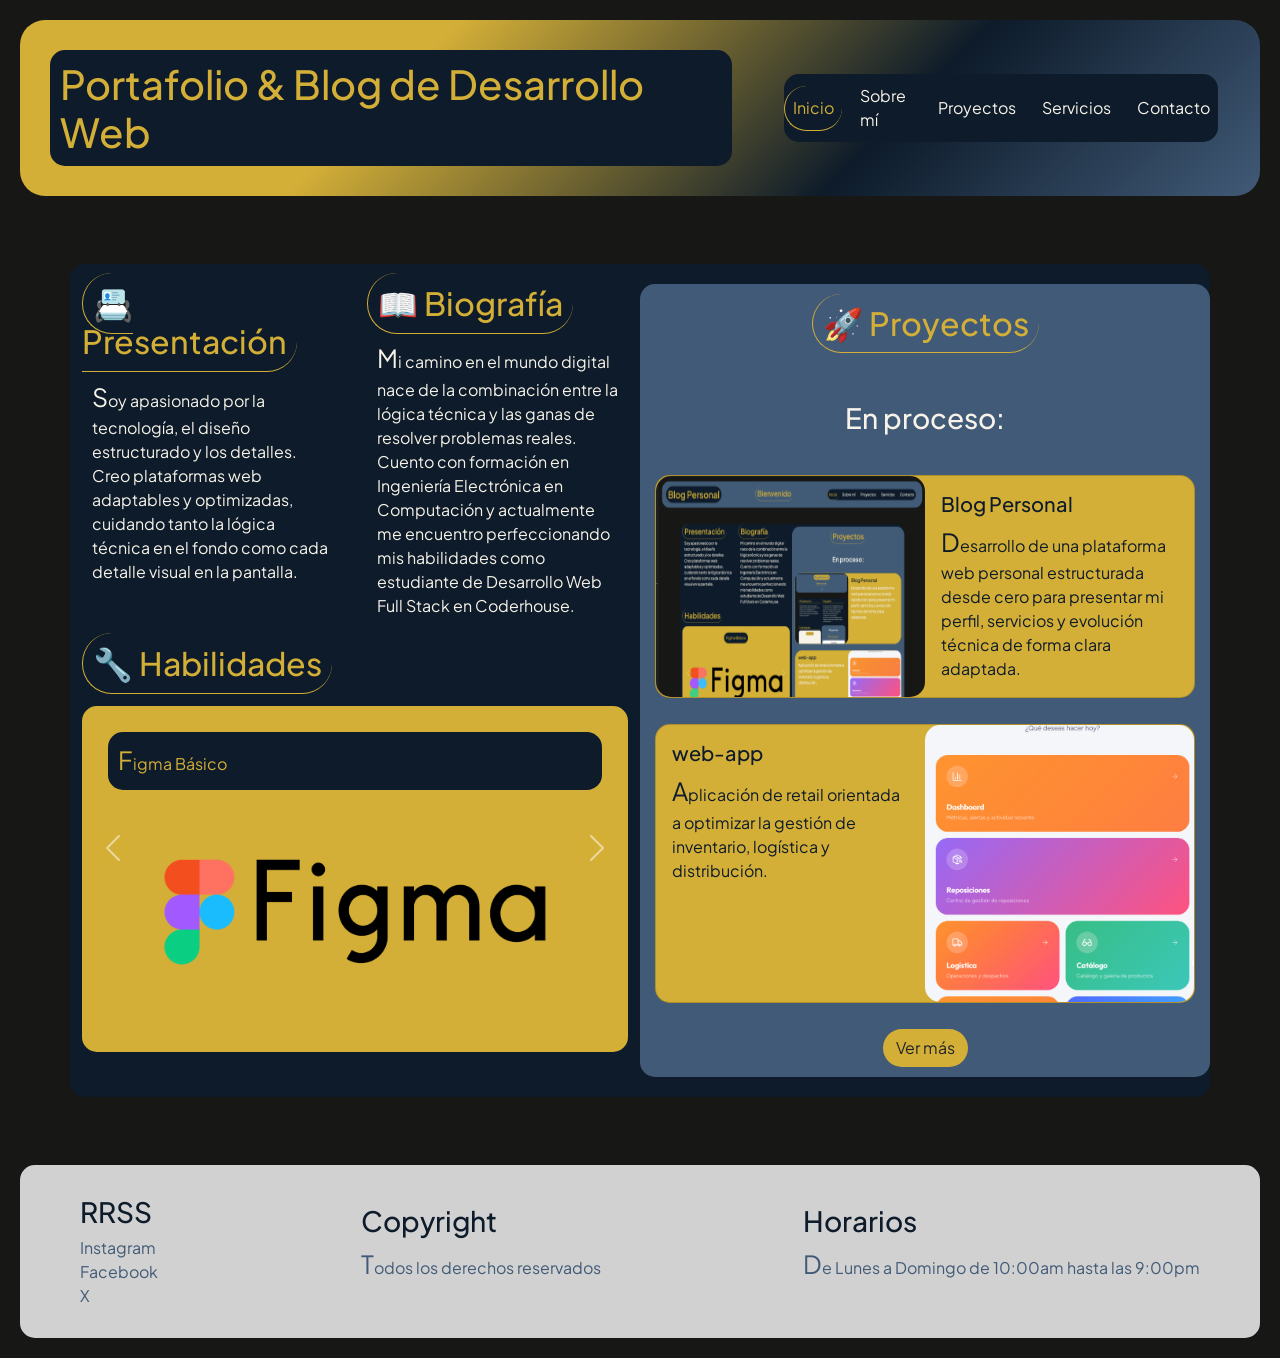
<file: index.html>
<!DOCTYPE html>
<html lang="es">

<head>
        <meta charset="UTF-8">
        <meta name="viewport" content="width=device-width, initial-scale=1.0">
        <meta name="description"
            content="Portafolio y blog de desarrollo web. Especialista en creación de plataformas adaptables, diseño UI/UX en Figma y desarrollo web optimizado.">
        <meta name="keywords"
            content="desarrollo web, portafolio, desarrollador full stack, HTML5, CSS3, Bootstrap, QA testing, Figma">
        <meta name="author" content="Ali Martinez">
        <meta name="robots" content="index, follow">

        <title>Portafolio de Desarrollo Web | Inicio</title>

        <link href="https://cdn.jsdelivr.net/npm/bootstrap@5.3.8/dist/css/bootstrap.min.css" rel="stylesheet"
            integrity="sha384-sRIl4kxILFvY47J16cr9ZwB07vP4J8+LH7qKQnuqkuIAvNWLzeN8tE5YBujZqJLB" crossorigin="anonymous">
        <link rel="stylesheet" href="styles/styles.css">

        <link rel="stylesheet" href="https://unpkg.com/aos@2.3.1/dist/aos.css">
   
</head>

<body class="bodycontainer">

    <header>
        <h1 class="titulo">Portafolio & Blog de Desarrollo Web</h1>


        <nav class="navbar navbar-dark navbar-expand-lg">

            <div class="container-fluid">


                <button class="navbar-toggler" type="button" data-bs-toggle="collapse"
                    data-bs-target="#navbarToggleExternalContent" aria-controls="navbarToggleExternalContent"
                    aria-expanded="false" aria-label="Toggle navigation">
                    <span class="navbar-toggler-icon"></span>
                </button>

                <div class="collapse navbar-collapse" id="navbarToggleExternalContent" data-bs-theme="dark">
                    <ul class="navbar-nav ms-auto">
                        <li class="nav-item"> <a class="nav-link subsecciones botones" href="#">Inicio</a></li>
                        <li class="nav-item"><a class="nav-link parrafo botones" href="pages/sobre-mi.html">Sobre mí</a>
                        </li>
                        <li class="nav-item"> <a class="nav-link parrafo botones"
                                href="pages/proyectos.html">Proyectos</a></li>
                        <li class="nav-item"><a class="nav-link parrafo botones"
                                href="pages/servicios.html">Servicios</a></li>
                        <li class="nav-item"><a class="nav-link parrafo botones" href="pages/contacto.html">Contacto</a>
                        </li>
                    </ul>
                </div>
            </div>

        </nav>

    </header>



    <main class="container mt-5 mb-5">


        <section class="row">

            <div class="col-sm-12 col-md-6">
                <div class="row" data-aos="zoom-in">
                    <div class="col-12 col-lg-6">
                        <h2><a class="subsecciones presentacion" href="pages/sobre-mi.html">Presentación</a></h2>
                        <p class="parrafo">Soy apasionado por la tecnología, el diseño estructurado y los detalles.
                            Creo plataformas web adaptables y optimizadas, cuidando tanto la lógica técnica
                            en el fondo como cada detalle visual en la pantalla.
                        </p>
                    </div>
                    <div class="col-12 col-lg-6">
                        <h2><a class="subsecciones biograf" href="pages/sobre-mi.html">Biografía</a></h2>
                        <p class="parrafo">Mi camino en el mundo digital nace de la combinación entre la lógica técnica y las ganas de resolver problemas reales. Cuento con formación en Ingeniería Electrónica en Computación y actualmente me encuentro perfeccionando mis habilidades como estudiante de Desarrollo Web Full Stack en Coderhouse.
                        </p>
                    </div>
                </div>

                <div class="row" data-aos="zoom-in">
                    <div id="carouselExampleControlsNoTouching" class="carousel" data-bs-touch="true">
                        <h2><a class="subsecciones habilidades" href="pages/sobre-mi.html">Habilidades</a></h2>

                        <div class="carousel-inner mt-4">
                            <div class="carousel-item active">
                                <div class="tarjeta p-3">
                                    <p class="minisub">Figma Básico</p>
                                    <figure>
                                        <img src="img/figmalogo.png" class="carru-hab" alt="Logo de Figma">
                                        <figcaption class="visually-hidden">Logo de Figma</figcaption>
                                    </figure>
                                </div>
                            </div>

                            <div class="carousel-item">
                                <div class="tarjeta p-3">
                                    <p class="minisub">Base de datos</p>
                                    <img src="img/BBDD.jpeg" class="carru-hab" alt="Representación visual de bases de datos">
                                </div>
                            </div>

                            <div class="carousel-item">
                                <div class="tarjeta p-3">
                                    <p class="minisub">Testing QA Manual y Automático</p>
                                    <img src="img/QA-Testing.jpg" class="carru-hab" alt="Ilustración de testing QA">
                                </div>
                            </div>

                            <div class="carousel-item">
                                <div class="tarjeta p-3">
                                    <p class="minisub">Programación básico</p>
                                    <img src="img/Programacion.jpg" class="carru-hab" alt="Líneas de código de programación">
                                </div>
                            </div>

                            <div class="carousel-item">
                                <div class="tarjeta p-3">
                                    <p class="minisub">Idioma Inglés Avanzado</p>
                                    <img src="img/ingles.jpeg" class="carru-hab" alt="Banderas representativas del idioma inglés">
                                </div>
                            </div>
                        </div>

                        <button class="carousel-control-prev" type="button"
                            data-bs-target="#carouselExampleControlsNoTouching" data-bs-slide="prev">
                            <span class="carousel-control-prev-icon" aria-hidden="true"></span>
                            <span class="visually-hidden">Anterior</span>
                        </button>
                        <button class="carousel-control-next" type="button"
                            data-bs-target="#carouselExampleControlsNoTouching" data-bs-slide="next">
                            <span class="carousel-control-next-icon" aria-hidden="true"></span>
                            <span class="visually-hidden">Siguiente</span>
                        </button>
                    </div>
                </div>
            </div>

            <div class="col-sm-12 col-md-6 proyectos" data-aos="zoom-in">

                <h2 class="subsecciones proyec">Proyectos</h2>
                <h3 class="subsubtitulos">En proceso:</h3>

                <div class="card mb-3" style="max-width: 540px;">
                    <div class="row g-0">
                        <div class="col-md-6 ">
                            <img src="img/blogp.png" class="img-fluid h-100 tarjeta"
                                alt="Captura de pantalla de la miniatura del proyecto Blog Personal">
                        </div>
                        <div class="col-md-6">
                            <div class="card-body">
                                <h5 class="card-title">Blog Personal</h5>
                                <p class="card-text">Desarrollo de una plataforma web personal estructurada desde
                                    cero
                                    para
                                    presentar mi
                                    perfil, servicios y evolución técnica de forma clara adaptada.
                                </p>
                            </div>
                        </div>
                    </div>
                </div>

                <div class="card mb-3" style="max-width: 540px;">
                    <div class="row g-0">

                        <div class="col-md-6">
                            <div class="card-body">
                                <h5 class="card-title">web-app</h5>
                                <p class="card-text">Aplicación de retail orientada a optimizar la gestión de
                                    inventario,
                                    logística y distribución.</p>
                            </div>
                        </div>
                        <div class="col-md-6">
                            <img src="img/app-project.png" class="img-fluid  tarjeta"
                                alt="Captura de pantalla de la aplicación web retail">
                        </div>
                    </div>
                </div>

                <a href="pages/proyectos.html" class="btn">Ver más</a>
            </div>

        </section>




    </main>




    <footer>
        <div>
            <h3>RRSS</h3>
            <ul>
                <li><a href="https://www.instagram.com/" target="_blank">Instagram</a></li>
                <li><a href="https://www.facebook.com/?locale=es_LA" target="_blank">Facebook</a></li>
                <li><a href="https://x.com/?lang=es" target="_blank">X</a></li>
            </ul>
        </div>

        <div>
            <h3>Copyright</h3>
            <p>Todos los derechos reservados</p>
        </div>

        <div>
            <h3>Horarios</h3>
            <p>De Lunes a Domingo de 10:00am hasta las 9:00pm</p>
        </div>
    </footer>

    <!-- Bootstrap JavaScript -->
    <script src="https://cdn.jsdelivr.net/npm/bootstrap@5.3.8/dist/js/bootstrap.bundle.min.js"
        integrity="sha384-FKyoEForCGlyvwx9Hj09JcYn3nv7wiPVlz7YYwJrWVcXK/BmnVDxM+D2scQbITxI"
        crossorigin="anonymous"></script>

    <!-- AOS Animation Library -->
    <script src="https://unpkg.com/aos@2.3.1/dist/aos.js"></script>
    <script>
        AOS.init({
            duration: 800,
            once: true
        });
    </script>
</body>
</html>
</file>
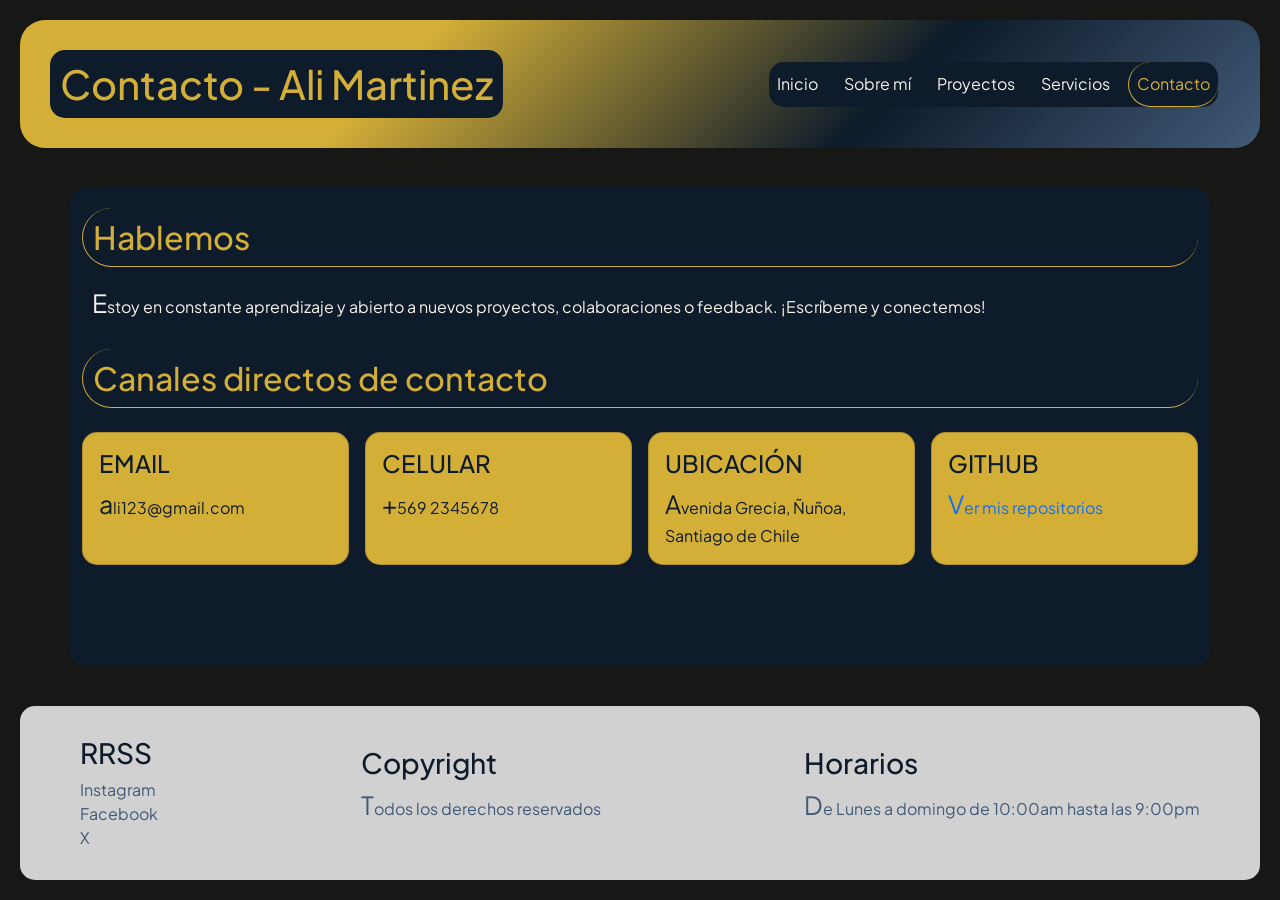
<file: pages/contacto.html>
<!DOCTYPE html>
<html lang="es">

<head>
    <meta charset="UTF-8">
    <meta name="viewport" content="width=device-width, initial-scale=1.0">
    <meta name="description" content="Ponte en contacto con Ali Martinez en Santiago de Chile. Consulta por proyectos de desarrollo web, colaboraciones o revisa mi repositorio de GitHub.">
    <meta name="keywords" content="contacto, desarrollo web Santiago, contrataciones, Ali Martinez, GitHub, cotización web Chile">
    <meta name="author" content="Ali Martínez">
    <meta name="robots" content="index, follow">
    
    <title>Contacto | Ali Martínez - Desarrollador Web</title>
    
    <link href="https://cdn.jsdelivr.net/npm/bootstrap@5.3.8/dist/css/bootstrap.min.css" rel="stylesheet"
        integrity="sha384-sRIl4kxILFvY47J16cr9ZwB07vP4J8+LH7qKQnuqkuIAvNWLzeN8tE5YBujZqJLB" crossorigin="anonymous">
    <link rel="stylesheet" href="../styles/styles.css">

    <link rel="stylesheet" href="https://unpkg.com/aos@2.3.1/dist/aos.css">
</head>

<body class="bodycontainer">
    <header>
        <h1 class="titulo"><a href="../index.html">Contacto - Ali Martinez</a></h1>

        <nav class="navbar navbar-dark navbar-expand-lg">

            <div class="container-fluid">


                <button class="navbar-toggler" type="button" data-bs-toggle="collapse"
                    data-bs-target="#navbarToggleExternalContent" aria-controls="navbarToggleExternalContent"
                    aria-expanded="false" aria-label="Toggle navigation">
                    <span class="navbar-toggler-icon"></span>
                </button>



                <div class="collapse navbar-collapse" id="navbarToggleExternalContent" data-bs-theme="dark">
                    <ul class="navbar-nav ms-auto">
                        <li class="nav-item"> <a class="nav-link parrafo botones" href="../index.html">Inicio</a></li>
                        <li class="nav-item"><a class="nav-link parrafo botones" href="sobre-mi.html">Sobre mí</a></li>
                        <li class="nav-item"> <a class="nav-link parrafo botones" href="proyectos.html">Proyectos</a>
                        </li>
                        <li class="nav-item"><a class="nav-link parrafo botones" href="servicios.html">Servicios</a>
                        </li>
                        <li class="nav-item"><a class="nav-link subsecciones botones" href="#">Contacto</a></li>
                    </ul>
                </div>
            </div>

        </nav>



    </header>




    <main class="container">

        <section class="row" data-aos="zoom-in">
            <div class="col-12">
                <h2 class="subsecciones">Hablemos</h2>
                <p class="parrafo">Estoy en constante aprendizaje y abierto a nuevos proyectos, colaboraciones o
                    feedback. ¡Escríbeme y
                    conectemos!</p>
            </div>
        </section>

        <section class="row g-3">
            <div class="col-12">
                <h2 class="subsecciones" data-aos="zoom-in">Canales directos de contacto</h2>
            </div>

            <div class="col-12 col-md-6 col-lg-3">
                <div class="card h-100" data-aos="zoom-in-down">
                    <div class="card-body">
                        <h4 class="card-title">EMAIL</h4>
                        <p class="card-text">ali123@gmail.com</p>
                    </div>
                </div>
            </div>

            <div class="col-12 col-md-6 col-lg-3">
                <div class="card h-100" data-aos="zoom-in-down">
                    <div class="card-body">
                        <h4 class="card-title">CELULAR</h4>
                        <p class="card-text">+569 2345678</p>
                    </div>
                </div>
            </div>

            <div class="col-12 col-md-6 col-lg-3">
                <div class="card h-100" data-aos="zoom-in-down">
                    <div class="card-body">
                        <h4 class="card-title">UBICACIÓN</h4>
                        <p class="card-text">Avenida Grecia, Ñuñoa, Santiago de Chile</p>
                    </div>
                </div>
            </div>

            <div class="col-12 col-md-6 col-lg-3">
                <div class="card h-100" data-aos="zoom-in-down">
                    <div class="card-body">
                        <h4 class="card-title">GITHUB</h4>
                        <p class="card-text">
                            <a href="https://github.com/VLIRMO" target="_blank" rel="noopener noreferrer">Ver mis repositorios</a>
                        </p>
                    </div>
                </div>
            </div>

        </section>
    </main>




    <footer>
        <div>
            <h3>RRSS</h3>
            <ul>
                <li><a href="https://www.instagram.com/" target="_blank">Instagram</a></li>
                <li><a href="https://www.facebook.com/?locale=es_LA" target="_blank">Facebook</a></li>
                <li><a href="https://x.com/?lang=es" target="_blank">X</a></li>
            </ul>
        </div>

        <div>
            <h3>Copyright</h3>
            <p>Todos los derechos reservados</p>
        </div>

        <div>
            <h3>Horarios</h3>
            <p>De Lunes a domingo de 10:00am hasta las 9:00pm</p>
        </div>
    </footer>
    <script src="https://cdn.jsdelivr.net/npm/bootstrap@5.3.8/dist/js/bootstrap.bundle.min.js"
        integrity="sha384-FKyoEForCGlyvwx9Hj09JcYn3nv7wiPVlz7YYwJrWVcXK/BmnVDxM+D2scQbITxI"
        crossorigin="anonymous"></script>


       <script src="https://unpkg.com/aos@2.3.1/dist/aos.js"></script>
<script>
  AOS.init({
    duration: 800, 
    once: true     
  });
</script>
</body>

</html>
</file>
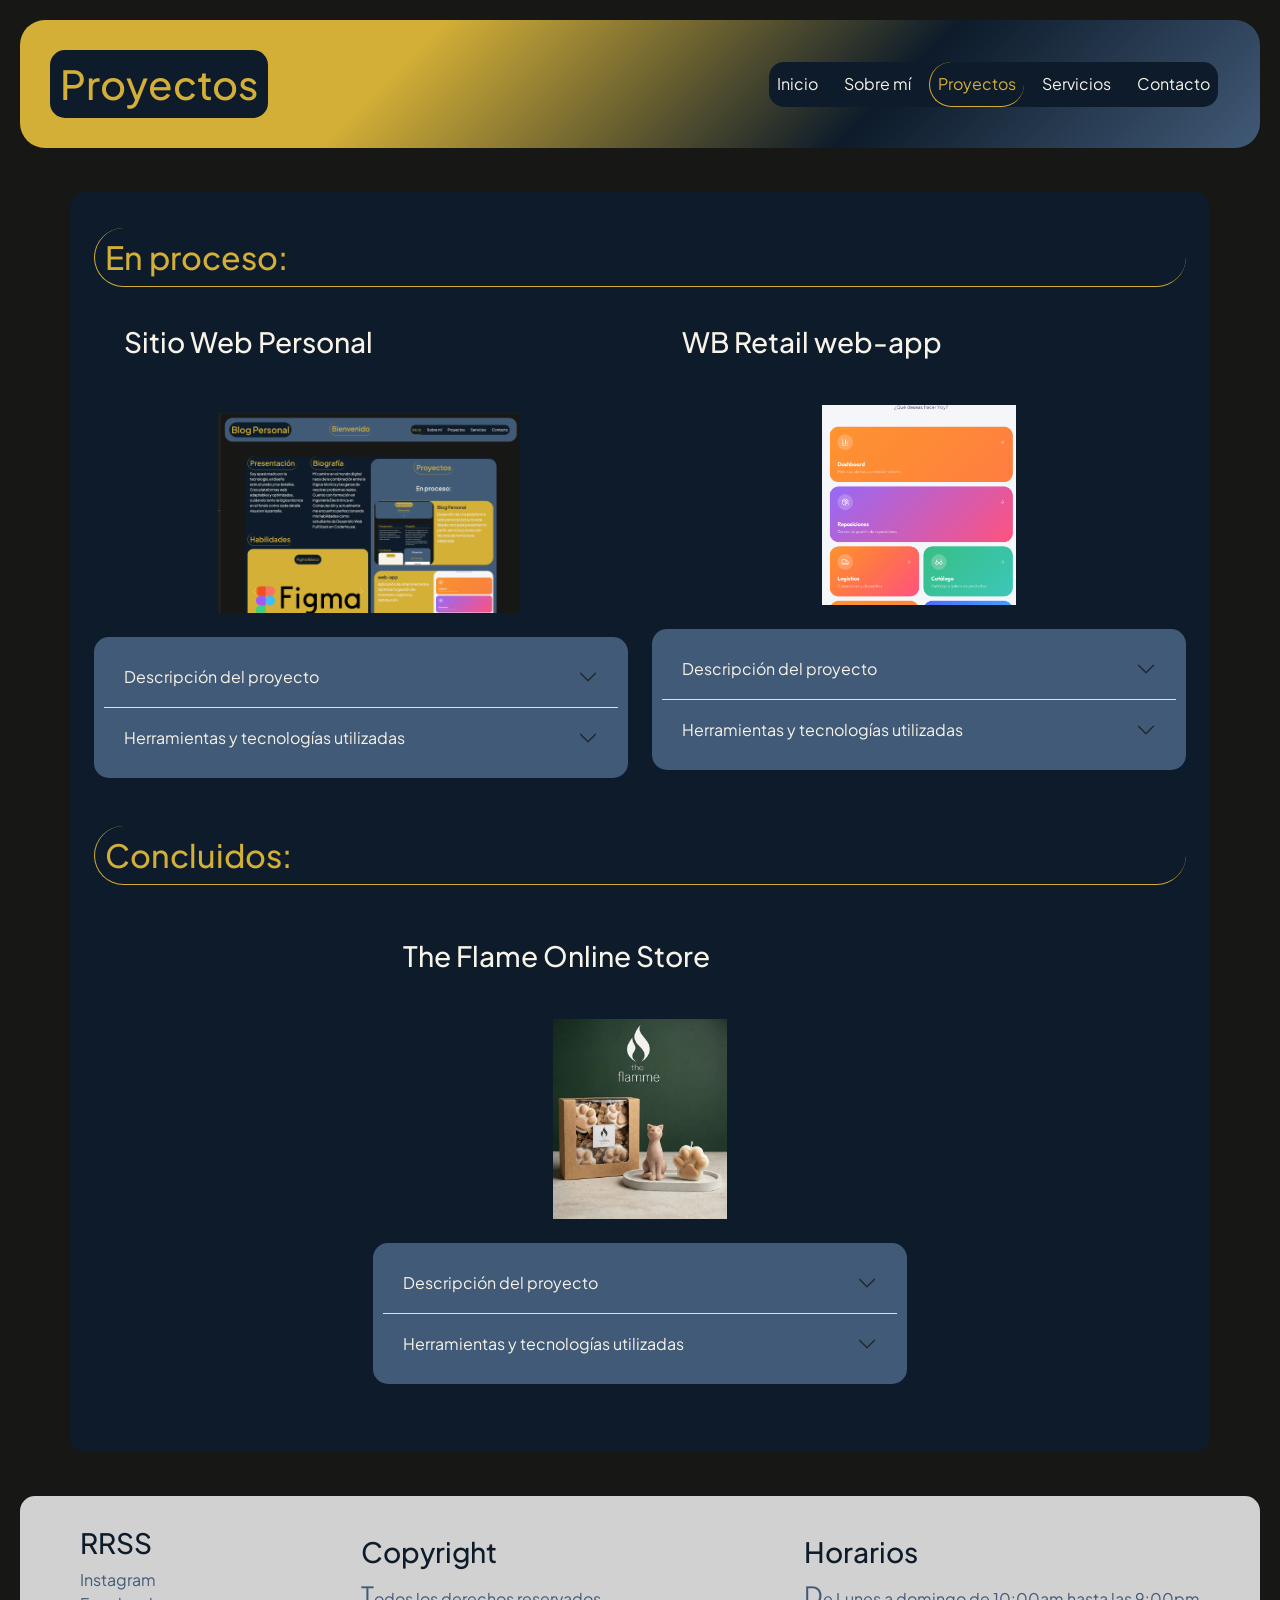
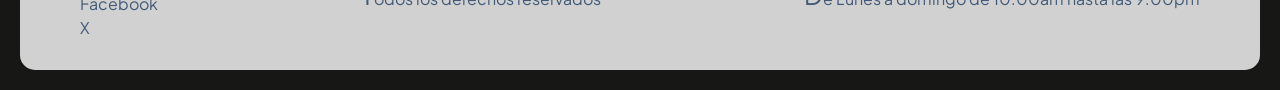
<file: pages/proyectos.html>
<!DOCTYPE html>
<html lang="es">

<head>
   <meta charset="UTF-8">
    <meta name="viewport" content="width=device-width, initial-scale=1.0">
    <meta name="description" content="Explora los proyectos de desarrollo web y aplicaciones móviles de Ali Martinez. Proyectos en proceso y concluidos utilizando HTML, CSS, Bootstrap y herramientas digitales.">
    <meta name="keywords" content="proyectos web, portfolio desarrollador, Ali Martinez, aplicaciones web, e-commerce, HTML5, Bootstrap, retail app">
    <meta name="author" content="Ali Martínez">
    <meta name="robots" content="index, follow">
    
    <title>Proyectos de Desarrollo Web | Ali Martínez</title>
    
    <link href="https://cdn.jsdelivr.net/npm/bootstrap@5.3.8/dist/css/bootstrap.min.css" rel="stylesheet"
        integrity="sha384-sRIl4kxILFvY47J16cr9ZwB07vP4J8+LH7qKQnuqkuIAvNWLzeN8tE5YBujZqJLB" crossorigin="anonymous">
    <link rel="stylesheet" href="../styles/styles.css">

    <link rel="stylesheet" href="https://unpkg.com/aos@2.3.1/dist/aos.css">

</head>


<body class="bodycontainer">
    <header>
        <h1 class="titulo"><a href="../index.html">Proyectos</a></h1>

        <nav class="navbar navbar-dark navbar-expand-lg">

            <div class="container-fluid">


                <button class="navbar-toggler" type="button" data-bs-toggle="collapse"
                    data-bs-target="#navbarToggleExternalContent" aria-controls="navbarToggleExternalContent"
                    aria-expanded="false" aria-label="Toggle navigation">
                    <span class="navbar-toggler-icon"></span>
                </button>



                <div class="collapse navbar-collapse" id="navbarToggleExternalContent" data-bs-theme="dark">
                    <ul class="navbar-nav ms-auto">
                        <li class="nav-item"> <a class="nav-link parrafo botones" href="../index.html">Inicio</a></li>
                        <li class="nav-item"><a class="nav-link parrafo botones" href="sobre-mi.html">Sobre mí</a></li>
                        <li class="nav-item"> <a class="nav-link subsecciones botones" href="#">Proyectos</a></li>
                        <li class="nav-item"><a class="nav-link parrafo botones" href="servicios.html">Servicios</a>
                        </li>
                        <li class="nav-item"><a class="nav-link parrafo botones" href="contacto.html">Contacto</a></li>
                    </ul>
                </div>
            </div>

        </nav>



    </header>




    <main class="container my-4">
        <section class="container mb-5 mt-3">
    <h2 class="subsecciones">En proceso:</h2>
    <div class="row g-4">
        <!-- Primera columna corregida a col-md-6 -->
        <div class="col-12 col-md-6">
            <h3 class="subsubtitulos">Sitio Web Personal</h3>

            <div class="p-3 align-items-center" data-aos="zoom-in">
                <img src="../img/blogp.png" class="carru-hab m-2 g3" style="max-height: 200px; max-width: 600px; min-height: 200px; min-width: 300px;" alt="Captura de pantalla de la miniatura del proyecto Blog Personal">
            </div>

            <div class="accordion accordion-flush" id="accordionFlush1">
                <div class="accordion-item">
                    <h2 class="accordion-header">
                        <button class="accordion-button collapsed" type="button" data-bs-toggle="collapse"
                            data-bs-target="#flush-collapseOne" aria-expanded="false"
                            aria-controls="flush-collapseOne">
                            Descripción del proyecto
                        </button>
                    </h2>
                    <div id="flush-collapseOne" class="accordion-collapse collapse"
                        data-bs-parent="#accordionFlush1">
                        <div class="accordion-body">
                            Desarrollo de una plataforma web personal estructurada desde cero para presentar mi perfil, servicios y evolución técnica de forma clara adaptada.
                        </div>
                    </div>
                </div>

                <div class="accordion-item">
                    <h2 class="accordion-header">
                        <button class="accordion-button collapsed" type="button" data-bs-toggle="collapse"
                            data-bs-target="#flush-collapseTwo" aria-expanded="false"
                            aria-controls="flush-collapseTwo">
                            Herramientas y tecnologías utilizadas
                        </button>
                    </h2>
                    <div id="flush-collapseTwo" class="accordion-collapse collapse"
                        data-bs-parent="#accordionFlush1">
                        <ul class="accordion-body">
                            <li class="subsubtitulos d-flex justify-content-center fw-bold">HTML5</li>
                            <li class="subsubtitulos d-flex justify-content-center fw-bold">CSS</li>
                            <li class="subsubtitulos d-flex justify-content-center fw-bold">Bootstrap</li>
                            <li class="subsubtitulos d-flex justify-content-center fw-bold">SCSS</li>
                        </ul>
                    </div>
                </div>
            </div>
        </div>

        <div class="col-12 col-md-6">
            <h3 class="subsubtitulos">WB Retail web-app</h3>
            <div class="p-3 align-items-center" data-aos="zoom-in">
                <img src="../img/app-project.png" class="carru-hab mb-2" style="max-height: 200px; max-width: 600px; min-height: 200px; min-width: 300px;" alt="Captura de pantalla de la aplicación web retail">
            </div>
            
            <div class="accordion accordion-flush" id="accordionFlush2">
                <div class="accordion-item">
                    <h2 class="accordion-header">
                        <button class="accordion-button collapsed" type="button" data-bs-toggle="collapse"
                            data-bs-target="#flush-collapseThree" aria-expanded="false"
                            aria-controls="flush-collapseThree">
                            Descripción del proyecto
                        </button>
                    </h2>
                    <div id="flush-collapseThree" class="accordion-collapse collapse"
                        data-bs-parent="#accordionFlush2">
                        <div class="accordion-body">
                            Aplicación de retail orientada a optimizar la gestión de inventario, logística y distribución. El proyecto centraliza el control de stock y el procesamiento de pedidos, conectando de manera fluida la operatividad de múltiples canales de venta físicos y digitales.
                        </div>
                    </div>
                </div>

                <div class="accordion-item">
                    <h2 class="accordion-header">
                        <button class="accordion-button collapsed" type="button" data-bs-toggle="collapse"
                            data-bs-target="#flush-collapseFour" aria-expanded="false"
                            aria-controls="flush-collapseFour">
                            Herramientas y tecnologías utilizadas
                        </button>
                    </h2>
                    <div id="flush-collapseFour" class="accordion-collapse collapse"
                        data-bs-parent="#accordionFlush2">
                        <ul class="accordion-body">
                            <li class="subsubtitulos d-flex justify-content-center fw-bold">Lovable (Desarrollo ágil asistido por IA)</li>
                            <li class="subsubtitulos d-flex justify-content-center fw-bold">Integraciones y Conexiones con ecosistemas como Shopify y Bsale</li>
                        </ul>
                    </div>
                </div>
            </div>
        </div>
    </div>
</section>

        <section class="container mb-5 mt-3">
            <h2 class="subsecciones mb-4">Concluidos:</h2>

            <div class="row g-4 align-items-center">
                <div class="col-12 col-md-6 mx-auto">
                    <h3 class="subsubtitulos">The Flame Online Store</h3>
                     <div class="p-3 align-items-center" data-aos="zoom-in">
                        <img src="../img/theflamme.jpeg" class="carru-hab mb-2" style="max-height: 200px; max-width: 600px; min-height: 200px; min-width: 300px;" alt="Vista previa de tienda en línea The Flame para venta de velas orgánicas de soya">

                    </div>
                    <div class="accordion accordion-flush" id="accordionFlush3">
                        <div class="accordion-item">
                            <h2 class="accordion-header">
                                <button class="accordion-button collapsed" type="button" data-bs-toggle="collapse"
                                    data-bs-target="#flush-collapseFive" aria-expanded="false"
                                    aria-controls="flush-collapseFive">
                                    Descripción del proyecto
                                </button>
                            </h2>
                            <div id="flush-collapseFive" class="accordion-collapse collapse"
                                data-bs-parent="#accordionFlush3">
                                <div class="accordion-body">Desarrollo de un e-comerce para la venta de velas orgánicas
                                    de soya
                                </div>
                            </div>
                        </div>

                        <div class="accordion-item">
                            <h2 class="accordion-header">
                                <button class="accordion-button collapsed" type="button" data-bs-toggle="collapse"
                                    data-bs-target="#flush-collapseSix" aria-expanded="false"
                                    aria-controls="flush-collapseSix">
                                    Herramientas y tecnologías utilizadas
                                </button>
                            </h2>
                            <div id="flush-collapseSix" class="accordion-collapse collapse"
                                data-bs-parent="#accordionFlush3">
                                <ul class="accordion-body">
                                    <li class="subsubtitulos d-flex justify-content-center fw-bold">Adobe Illustrator
                                    </li>
                                    <li class="subsubtitulos d-flex justify-content-center fw-bold">Canva</li>
                                    <li class="subsubtitulos d-flex justify-content-center fw-bold">Instagram</li>
                                    <li class="subsubtitulos d-flex justify-content-center fw-bold">Gemini AI</li>
                                </ul>
                            </div>
                        </div>

                    </div>
                </div>
            </div>
        </section>

    </main>







    <footer>
        <div>
            <h3>RRSS</h3>
            <ul>
                <li><a href="https://www.instagram.com/" target="_blank">Instagram</a></li>
                <li><a href="https://www.facebook.com/?locale=es_LA" target="_blank">Facebook</a></li>
                <li><a href="https://x.com/?lang=es" target="_blank">X</a></li>
            </ul>
        </div>

        <div>
            <h3>Copyright</h3>
            <p>Todos los derechos reservados</p>
        </div>

        <div>
            <h3>Horarios</h3>
            <p>De Lunes a domingo de 10:00am hasta las 9:00pm</p>
        </div>
    </footer>

    <script src="https://cdn.jsdelivr.net/npm/bootstrap@5.3.8/dist/js/bootstrap.bundle.min.js"
        integrity="sha384-FKyoEForCGlyvwx9Hj09JcYn3nv7wiPVlz7YYwJrWVcXK/BmnVDxM+D2scQbITxI"
        crossorigin="anonymous"></script>


        

<script src="https://unpkg.com/aos@2.3.1/dist/aos.js"></script>
<script>
  AOS.init({
    duration: 800, 
    once: true     
  });
</script>


</body>

</html>
</file>
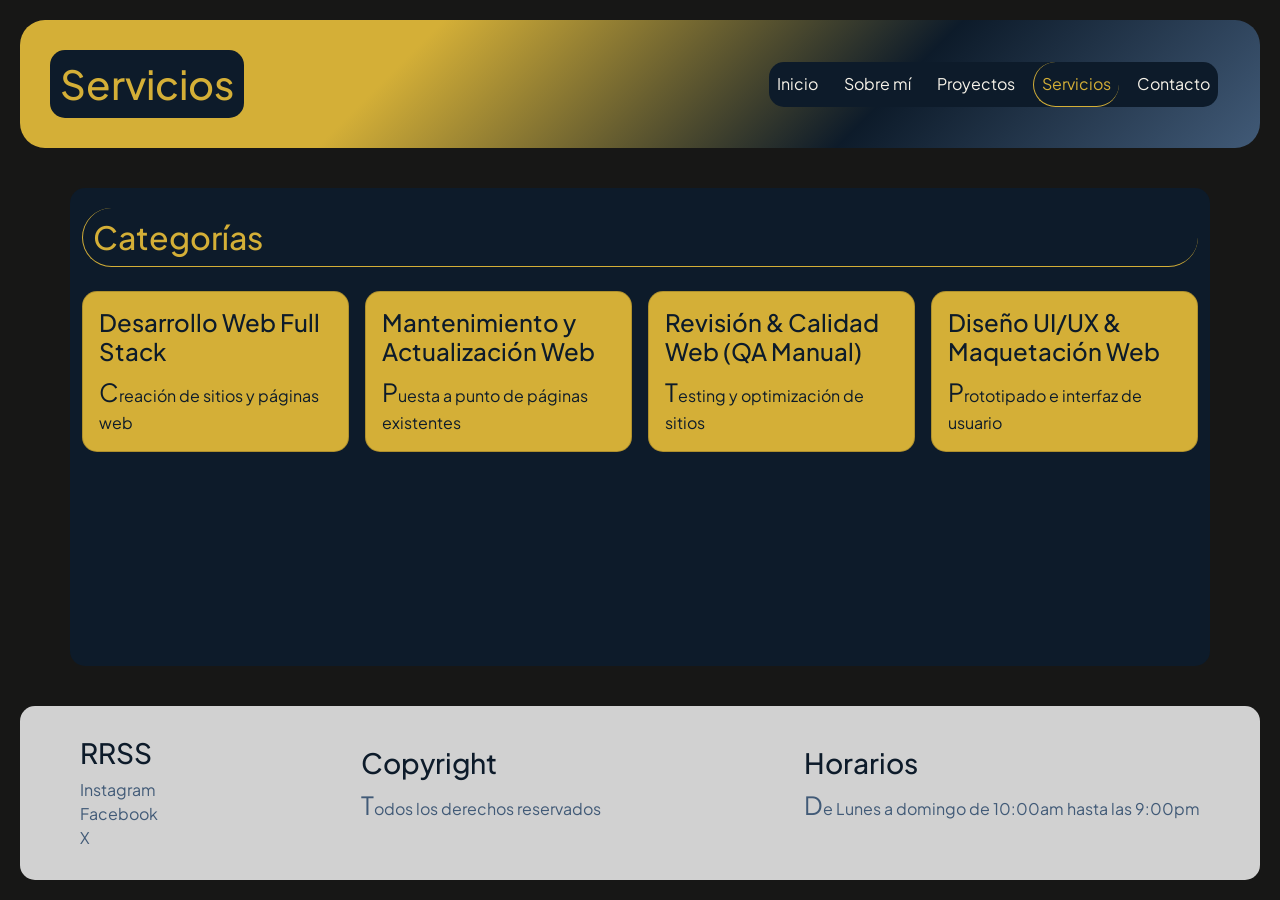
<file: pages/servicios.html>
<!DOCTYPE html>
<html lang="es">

<head>
    <meta charset="UTF-8">
    <meta name="viewport" content="width=device-width, initial-scale=1.0">
    <meta name="description" content="Servicios de desarrollo web Full Stack, maquetación UI/UX en Figma, mantenimiento de sitios web y QA Testing manual por Ali Martínez.">
    <meta name="keywords" content="servicios desarrollo web, maquetacion UI UX, mantenimiento web, QA testing manual, Ali Martinez, sitios web adaptables">
    <meta name="author" content="Ali Martínez">
    <meta name="robots" content="index, follow">
    
    <title>Servicios de Desarrollo Web & Diseño UI/UX | Ali Martínez</title>
    
    <link href="https://cdn.jsdelivr.net/npm/bootstrap@5.3.8/dist/css/bootstrap.min.css" rel="stylesheet" integrity="sha384-sRIl4kxILFvY47J16cr9ZwB07vP4J8+LH7qKQnuqkuIAvNWLzeN8tE5YBujZqJLB" crossorigin="anonymous">
    <link rel="stylesheet" href="../styles/styles.css">

    <link rel="stylesheet" href="https://unpkg.com/aos@2.3.1/dist/aos.css">
     
</head>


<body class="bodycontainer">

    <header>
         <h1 class="titulo"><a href="../index.html">Servicios</a></h1>

        <nav class="navbar navbar-dark navbar-expand-lg">

            <div class="container-fluid">


                <button class="navbar-toggler" type="button" data-bs-toggle="collapse"
                    data-bs-target="#navbarToggleExternalContent" aria-controls="navbarToggleExternalContent"
                    aria-expanded="false" aria-label="Toggle navigation">
                    <span class="navbar-toggler-icon"></span>
                </button>



                <div class="collapse navbar-collapse" id="navbarToggleExternalContent" data-bs-theme="dark">
                    <ul class="navbar-nav ms-auto">
                        <li class="nav-item"> <a class="nav-link parrafo botones" href="../index.html">Inicio</a></li>
                        <li class="nav-item"><a class="nav-link parrafo botones" href="sobre-mi.html">Sobre mí</a></li>
                        <li class="nav-item"> <a class="nav-link parrafo botones" href="proyectos.html">Proyectos</a></li>
                        <li class="nav-item"><a class="nav-link subsecciones botones" href="#">Servicios</a></li>
                        <li class="nav-item"><a class="nav-link parrafo botones" href="contacto.html">Contacto</a></li>
                    </ul>
                </div>
            </div>

        </nav>


   


    </header>


    <main class="container servicios">

        <section class="row g-3">
            <div class="col-12">
               <h2 class="subsecciones" data-aos="zoom-in">Categorías</h2>
            </div>

           <div class="col-12 col-md-6 col-lg-3">
                <div class="card h-100" data-aos="zoom-in">
                    <div class="card-body">
                        <h4 class="card-title">Desarrollo Web Full Stack</h4>
                        <p class="card-text">Creación de sitios y páginas web</p>
                    </div>
                </div>
            </div>

            <div class="col-12 col-md-6 col-lg-3">
                <div class="card h-100" data-aos="zoom-in">
                    <div class="card-body">
                        <h4 class="card-title">Mantenimiento y Actualización Web</h4>
                        <p class="card-text">Puesta a punto de páginas existentes</p>
                    </div>
                </div>
            </div>

            <div class="col-12 col-md-6 col-lg-3">
                <div class="card h-100" data-aos="zoom-in">
                    <div class="card-body">
                        <h4 class="card-title">Revisión & Calidad Web (QA Manual)</h4>
                        <p class="card-text">Testing y optimización de sitios</p>
                    </div>
                </div>
            </div>

            <div class="col-12 col-md-6 col-lg-3">
                <div class="card h-100" data-aos="zoom-in">
                    <div class="card-body">
                        <h4 class="card-title">Diseño UI/UX & Maquetación Web</h4>
                        <p class="card-text">Prototipado e interfaz de usuario</p>
                    </div>
                </div>
            </div>

        </section>
    </main>


    <footer>
         <div>
            <h3>RRSS</h3>
            <ul>
                <li><a href="https://www.instagram.com/" target="_blank">Instagram</a></li>
                <li><a href="https://www.facebook.com/?locale=es_LA" target="_blank">Facebook</a></li>
                <li><a href="https://x.com/?lang=es" target="_blank">X</a></li>
            </ul>
        </div>
        
        <div>
            <h3>Copyright</h3>
            <p>Todos los derechos reservados</p>
        </div>

        <div>
            <h3>Horarios</h3>
            <p>De Lunes a domingo de 10:00am hasta las 9:00pm</p>
        </div>
    </footer>
<script src="https://cdn.jsdelivr.net/npm/bootstrap@5.3.8/dist/js/bootstrap.bundle.min.js" integrity="sha384-FKyoEForCGlyvwx9Hj09JcYn3nv7wiPVlz7YYwJrWVcXK/BmnVDxM+D2scQbITxI" crossorigin="anonymous"></script>


<script src="https://unpkg.com/aos@2.3.1/dist/aos.js"></script>
<script>
  AOS.init({
    duration: 800, 
    once: true     
  });
</script>
</body>

</html>
</file>
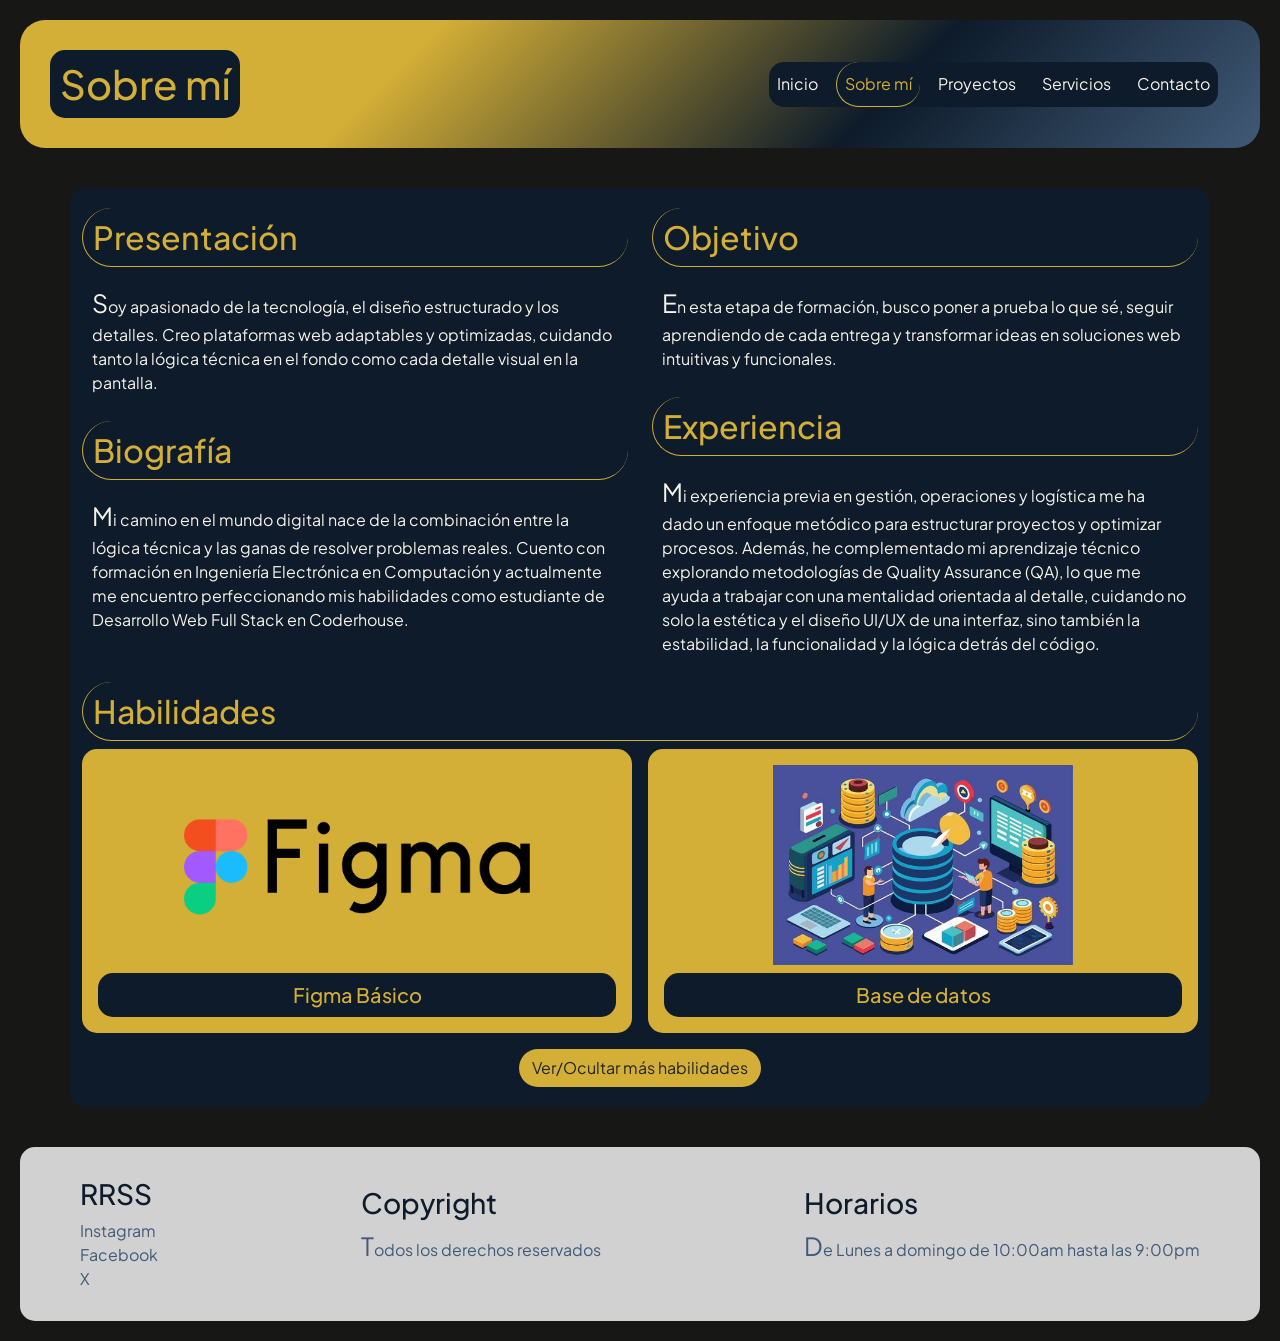
<file: pages/sobre-mi.html>
<!DOCTYPE html>
<html lang="es">

<head>
    <meta charset="UTF-8">
    <meta name="viewport" content="width=device-width, initial-scale=1.0">
    <meta name="description"
        content="Ali Martínez: estudiante de Desarrollo Web Full Stack en Coderhouse con perfil en Ingeniería Electrónica, QA Testing, Figma y habilidades en tecnologías web.">
    <meta name="keywords"
        content="Ali Martínez, sobre mí, biografía desarrollador, perfil web, UI/UX Figma, QA Testing, Coderhouse">
    <meta name="author" content="Ali Martinez">
    <meta name="robots" content="index, follow">

    <title>Sobre Mí | Ali Martinez - Desarrollador Web</title>

    <link href="https://cdn.jsdelivr.net/npm/bootstrap@5.3.8/dist/css/bootstrap.min.css" rel="stylesheet"
        integrity="sha384-sRIl4kxILFvY47J16cr9ZwB07vP4J8+LH7qKQnuqkuIAvNWLzeN8tE5YBujZqJLB" crossorigin="anonymous">
    <link rel="stylesheet" href="../styles/styles.css">

    <link rel="stylesheet" href="https://unpkg.com/aos@2.3.1/dist/aos.css">
</head>



<body class="bodycontainer">


    <header>
        <h1 class="titulo"><a href="../index.html"> Sobre mí</a></h1>

        <nav class="navbar navbar-dark navbar-expand-lg">

            <div class="container-fluid">


                <button class="navbar-toggler" type="button" data-bs-toggle="collapse"
                    data-bs-target="#navbarToggleExternalContent" aria-controls="navbarToggleExternalContent"
                    aria-expanded="false" aria-label="Toggle navigation">
                    <span class="navbar-toggler-icon"></span>
                </button>



                <div class="collapse navbar-collapse" id="navbarToggleExternalContent" data-bs-theme="dark">
                    <ul class="navbar-nav ms-auto">
                        <li class="nav-item"> <a class="nav-link parrafo botones" href="../index.html">Inicio</a></li>
                        <li class="nav-item"><a class="nav-link subsecciones botones" href="#">Sobre mí</a></li>
                        <li class="nav-item"> <a class="nav-link parrafo botones" href="proyectos.html">Proyectos</a>
                        </li>
                        <li class="nav-item"><a class="nav-link parrafo botones" href="servicios.html">Servicios</a>
                        </li>
                        <li class="nav-item"><a class="nav-link parrafo botones" href="contacto.html">Contacto</a></li>
                    </ul>
                </div>
            </div>

        </nav>



    </header>




    <main class="container">

        <section class="row">

            <div class="col-12 col-md-6 ">
                <article data-aos="zoom-in">
                    <h2 class="subsecciones">Presentación</h2>
                    <p class="parrafo">Soy apasionado de la tecnología, el diseño estructurado y los detalles.
                        Creo plataformas web adaptables y optimizadas, cuidando tanto la lógica técnica
                        en el fondo como cada detalle visual en la pantalla.
                    </p>
                </article>





                <article data-aos="zoom-in">
                    <h2 class="subsecciones">Biografía</h2>
                    <p class="parrafo">Mi camino en el mundo digital nace de la combinación entre la lógica técnica y
                        las
                        ganas de resolver
                        problemas reales. Cuento con formación en Ingeniería Electrónica en Computación y actualmente me
                        encuentro perfeccionando mis habilidades como estudiante de Desarrollo Web Full Stack en
                        Coderhouse.


                    </p>
                </article>
            </div>
            <div class="col-12 col-md-6">
                <article data-aos="zoom-in"> 
                    <h2 class="subsecciones">Objetivo</h2>
                    <p class="parrafo">
                        En esta etapa de formación, busco poner a prueba lo que sé, seguir aprendiendo de cada entrega y
                        transformar ideas en soluciones web intuitivas y funcionales.</p>

                </article>


                <article data-aos="zoom-in">
                    <h2 class="subsecciones">Experiencia</h2>
                    <p class="parrafo">Mi experiencia previa en gestión, operaciones y logística me ha dado un enfoque
                        metódico para
                        estructurar proyectos y optimizar procesos. Además, he complementado mi aprendizaje técnico
                        explorando
                        metodologías de Quality Assurance (QA), lo que me ayuda a trabajar con una mentalidad orientada
                        al
                        detalle, cuidando no solo la estética y el diseño UI/UX de una interfaz, sino también la
                        estabilidad, la
                        funcionalidad y la lógica detrás del código.
                    </p>
                </article>
            </div>
        </section>

        <section class="row">

            <div class="col-12">
        <h2 class="subsecciones"> Habilidades</h2>
        <div class="row g-3 text-center mb-3">
            <div class="col-12 col-lg-6" data-aos="zoom-in">
                <div class="tarjeta h-100 p-3 align-items-center">
                    <img src="../img/figmalogo.png" class="carru-hab mb-2" style="max-height: 200px;" alt="Logo oficial de Figma">
                    <h5 class="minisub m-0">Figma Básico</h5>
                </div>
            </div>
            <div class="col-12 col-lg-6" data-aos="zoom-in">
                <div class="tarjeta h-100 p-3 align-items-center">
                    <img src="../img/BBDD.jpeg" class="carru-hab mb-2" style="max-height: 200px;" alt="Icono representativo de base de datos relacionales">
                    <h5 class="minisub m-0">Base de datos</h5>
                </div>
            </div>
        </div>

        <div class="collapse" id="habilidadescolapsadas">
            <div class="row g-3 text-center">
                <div class="col-6 col-md-4" data-aos="zoom-in">
                    <div class="tarjeta h-100 p-3 align-items-center">
                        <img src="../img/ingles.jpeg" class="carru-hab mb-2" style="max-height: 200px;" alt="Banderas representativas del idioma inglés">
                        <h5 class="minisub m-0">Inglés Avanzado</h5>
                    </div>
                </div>
                <div class="col-6 col-md-4" data-aos="zoom-in">
                    <div class="tarjeta h-100 p-3 align-items-center">
                        <img src="../img/Programacion.jpg" class="carru-hab mb-2" style="max-height: 200px;" alt="Pantalla de computadora mostrando código de programación">
                        <h5 class="minisub m-0">Programación básico</h5>
                    </div>
                </div>
                <div class="col-6 col-md-4" data-aos="zoom-in">
                    <div class="tarjeta h-100 p-3 align-items-center">
                        <img src="../img/QA-Testing.jpg" class="carru-hab mb-2" style="max-height: 200px;" alt="Ilustración del proceso de testing QA manual y automatizado">
                        <h5 class="minisub m-0">Testing QA Manual</h5>
                    </div>
                </div>
            </div>
        </div>

        <div class="text-center mt-3">
            <button class="btn" type="button" data-bs-toggle="collapse" data-bs-target="#habilidadescolapsadas" aria-expanded="false" aria-controls="habilidadescolapsadas">
                Ver/Ocultar más habilidades
            </button>
        </div>
    </div>

        </section>

    </main>




    <footer>
        <div>
            <h3>RRSS</h3>
            <ul>
                <li><a href="https://www.instagram.com/" target="_blank">Instagram</a></li>
                <li><a href="https://www.facebook.com/?locale=es_LA" target="_blank">Facebook</a></li>
                <li><a href="https://x.com/?lang=es" target="_blank">X</a></li>
            </ul>
        </div>

        <div>
            <h3>Copyright</h3>
            <p>Todos los derechos reservados</p>
        </div>

        <div>
            <h3>Horarios</h3>
            <p>De Lunes a domingo de 10:00am hasta las 9:00pm</p>
        </div>
    </footer>


    <script src="https://cdn.jsdelivr.net/npm/bootstrap@5.3.8/dist/js/bootstrap.bundle.min.js"
        integrity="sha384-FKyoEForCGlyvwx9Hj09JcYn3nv7wiPVlz7YYwJrWVcXK/BmnVDxM+D2scQbITxI"
        crossorigin="anonymous"></script>


<script src="https://unpkg.com/aos@2.3.1/dist/aos.js"></script>
<script>
  AOS.init({
    duration: 800, 
    once: true     
  });
</script>
        
</body>

</html>
</file>
<file: styles/styles.css>
@charset "UTF-8";
@import url("https://fonts.googleapis.com/css2?family=Google+Sans:ital,opsz,wght@0,17..18,400..700;1,17..18,400..700&family=Plus+Jakarta+Sans:ital,wght@0,200..800;1,200..800&display=swap");
* {
  margin: 0;
  padding: 0;
  box-sizing: border-box;
  font-family: "Plus Jakarta Sans", sans-serif;
}
*::selection {
  background-color: #d4af37;
  color: #0d1b2a;
}

body {
  min-height: 100vh;
  width: 100%;
  background-color: #171716;
  color: #415a77;
  font-size: 16px;
}

a {
  text-decoration: none;
}

ul {
  list-style: none;
}
ul li a {
  color: #415a77;
  text-decoration: none;
}

.bodycontainer {
  display: grid;
  grid-template-columns: 1fr;
  grid-template-rows: auto 1fr auto;
  grid-template-areas: "header" "main" "footer";
  min-height: 100vh;
}

main {
  grid-area: main;
  background-color: #0d1b2a;
  border-radius: 15px;
  padding: 20px;
  margin: 20px;
  gap: 20px;
}

p::first-letter {
  font-size: 25px;
}

h1 a {
  color: #d4af37;
  text-decoration: none;
}
h1 a:hover {
  background-color: #d4af37;
  color: #0d1b2a;
  border-radius: 15px;
}

h2 a:hover {
  color: #0d1b2a;
  background-color: #d4af37;
}

.titulo,
.minisub {
  list-style: none;
  border-radius: 15px;
  color: #d4af37;
  background-color: #0d1b2a;
  margin: 10px;
  padding: 10px;
  gap: 10px;
}

.subsecciones {
  justify-content: center;
  border-bottom: #d4af37 solid 1px;
  border-left: #d4af37 solid 1px;
  border-radius: 30px;
  padding: 10px;
  gap: 10px;
  color: #d4af37;
}

.subsubtitulos {
  justify-content: center;
  color: #f7f3e9;
  border-radius: 15px;
  padding: 10px;
  gap: 10px;
  margin: 20px;
}

.parrafo {
  color: #f7f3e9;
  padding: 10px;
}

figcaption {
  text-align: center;
  font-size: 14px;
  color: #666;
  margin-top: 5px;
  padding: 10px;
}

.presentacion::before {
  content: "📇 ";
}

.biograf::before {
  content: "📖 ";
}

.habilidades::before {
  content: "🔧 ";
}

.proyec::before {
  content: "🚀 ";
}

header {
  grid-area: header;
  background: linear-gradient(135deg, #d4af37 31%, #0d1b2a 69%, #415a77 100%);
  border-radius: 25px;
  padding: 20px;
  margin: 20px;
  display: flex;
  flex-direction: column;
  gap: 20px;
}
@media (min-width: 600px) {
  header {
    align-items: center;
    gap: 10px;
  }
}
@media (min-width: 1024px) {
  header {
    flex-direction: row;
    justify-content: space-between;
    gap: 30px;
  }
}

.navbar-nav {
  background-color: #0d1b2a;
  border-radius: 15px;
  margin: 10px;
  align-items: center;
  gap: 10px;
}

.navbar-toggler {
  background-color: #d4af37;
}
.navbar-toggler:hover {
  background-color: #0d1b2a;
}

.btn {
  background-color: #d4af37;
  border-radius: 30px;
  transition: all 0.2s ease-in-out;
}
.btn:hover {
  color: #d4af37;
  border-bottom: #d4af37 solid 2px;
  border-left: #d4af37 solid 2px;
  transform: translateY(-2px);
}
.btn:active {
  color: #0d1b2a;
  background-color: #d4af37;
  transform: translateY(0);
}

.botones {
  transition: transform 0.2s ease-in-out;
}
.botones:hover {
  color: #d4af37;
  border-bottom: #d4af37 solid 2px;
  border-left: #d4af37 solid 2px;
  border-radius: 30px;
  transform: scale(1.08);
}
.botones:active {
  color: #0d1b2a;
  background-color: #d4af37;
}

.tarjeta, .card {
  background-color: #d4af37;
}

.card {
  color: #0d1b2a;
  border-radius: 15px;
}
.card .card-title, .card .card-text {
  color: #0d1b2a;
}
.card .card-body {
  color: #f7f3e9;
}

.tarjeta {
  border-radius: 15px;
}

.tarjeta {
  background-color: #d4af37;
  border-radius: 15px;
}

.proyectos {
  display: flex;
  flex-direction: column;
  justify-content: flex-start;
  align-items: center;
  gap: 10px;
  border-radius: 15px;
  background-color: #415a77;
  padding: 10px;
}

@keyframes flotar {
  0% {
    transform: translateY(0px);
  }
  50% {
    transform: translateY(-6px);
  }
  100% {
    transform: translateY(0px);
  }
}
.carru-hab {
  animation: flotar 3s ease-in-out infinite;
}

.accordion,
.accordion-item,
.accordion-button {
  background-color: #415a77;
  color: #f7f3e9;
  border-radius: 15px;
  padding: 10px;
}

.accordion-button:not(.collapsed) {
  background-color: #f7f3e9;
  color: #d4af37;
}

.align-items-center {
  perspective: 1000px;
}

.carru-hab {
  border-radius: 30px;
  height: 220px;
  width: 100%;
  object-fit: contain;
  /* EFECTO 3d*/
  transform-style: preserve-3d;
  transition: transform 0.5s ease-in-out, box-shadow 0.5s ease-in-out;
}
.carru-hab:hover {
  transform: rotateX(15deg) rotateY(-20deg) rotateZ(3deg) scale(1.05);
  box-shadow: -15px 25px 30px rgba(0, 0, 0, 0.4);
}
@media (max-width: 599px) {
  .carru-hab {
    height: 100px;
  }
}

.carousel-control-prev-icon,
.carousel-control-next-icon {
  background-color: #d4af37;
  border-radius: 100%;
}

.contenedor-habilidades {
  display: grid;
  grid-template-columns: 1fr;
  gap: 10px;
  padding: 10px;
}
@media (min-width: 600px) {
  .contenedor-habilidades {
    grid-template-columns: repeat(2, 1fr);
  }
}
@media (min-width: 1024px) {
  .contenedor-habilidades {
    grid-template-columns: repeat(4, 1fr);
  }
}

footer {
  grid-area: footer;
  background-color: #d1d1d1;
  border-radius: 15px;
  padding: 30px 60px;
  margin: 20px;
  display: flex;
  flex-direction: column;
  gap: 20px;
}
footer h2, footer h3 {
  color: #0d1b2a;
  margin-bottom: 8px;
}
footer div ul {
  display: flex;
  flex-direction: column;
  justify-content: space-evenly;
  align-items: flex-start;
  list-style: none;
  padding: 0;
  margin: 0;
}
@media (min-width: 1024px) {
  footer {
    flex-direction: row;
    justify-content: space-between;
    align-items: center;
  }
}

/*# sourceMappingURL=styles.css.map */
</file>
